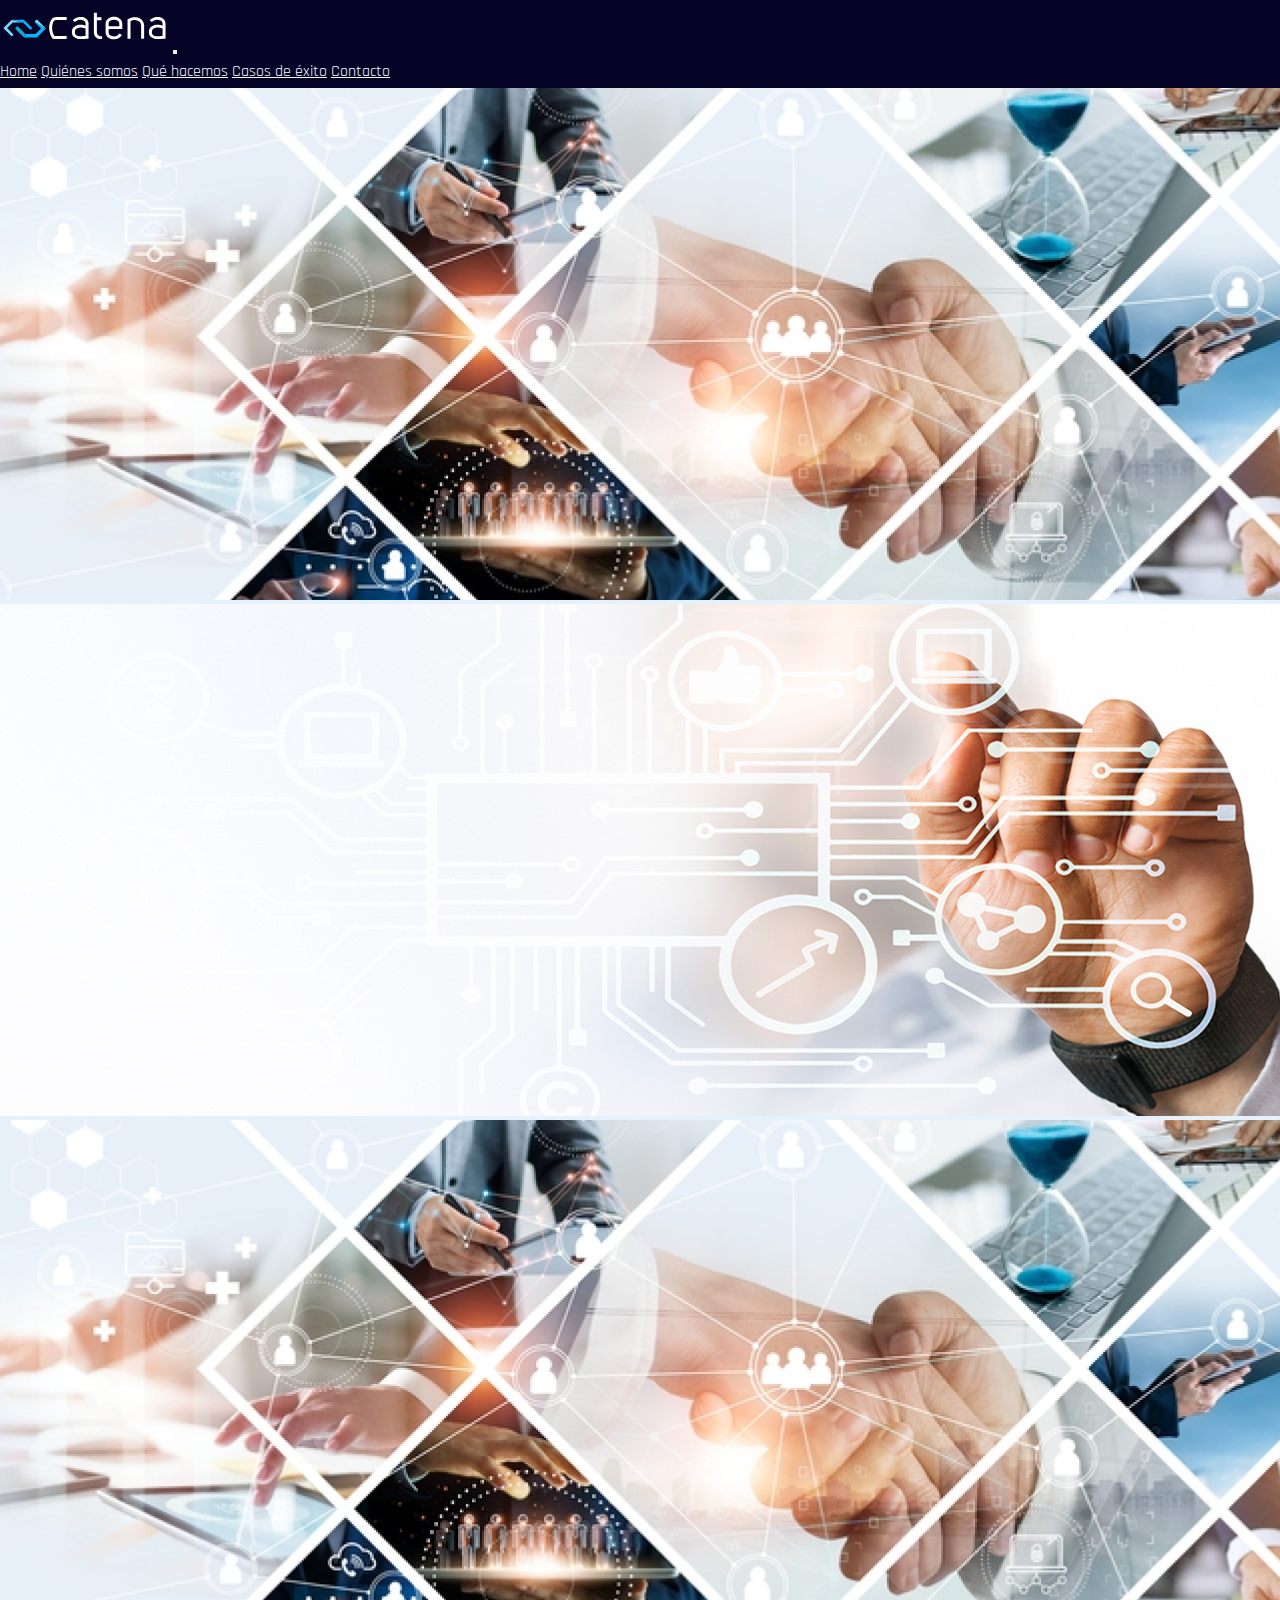
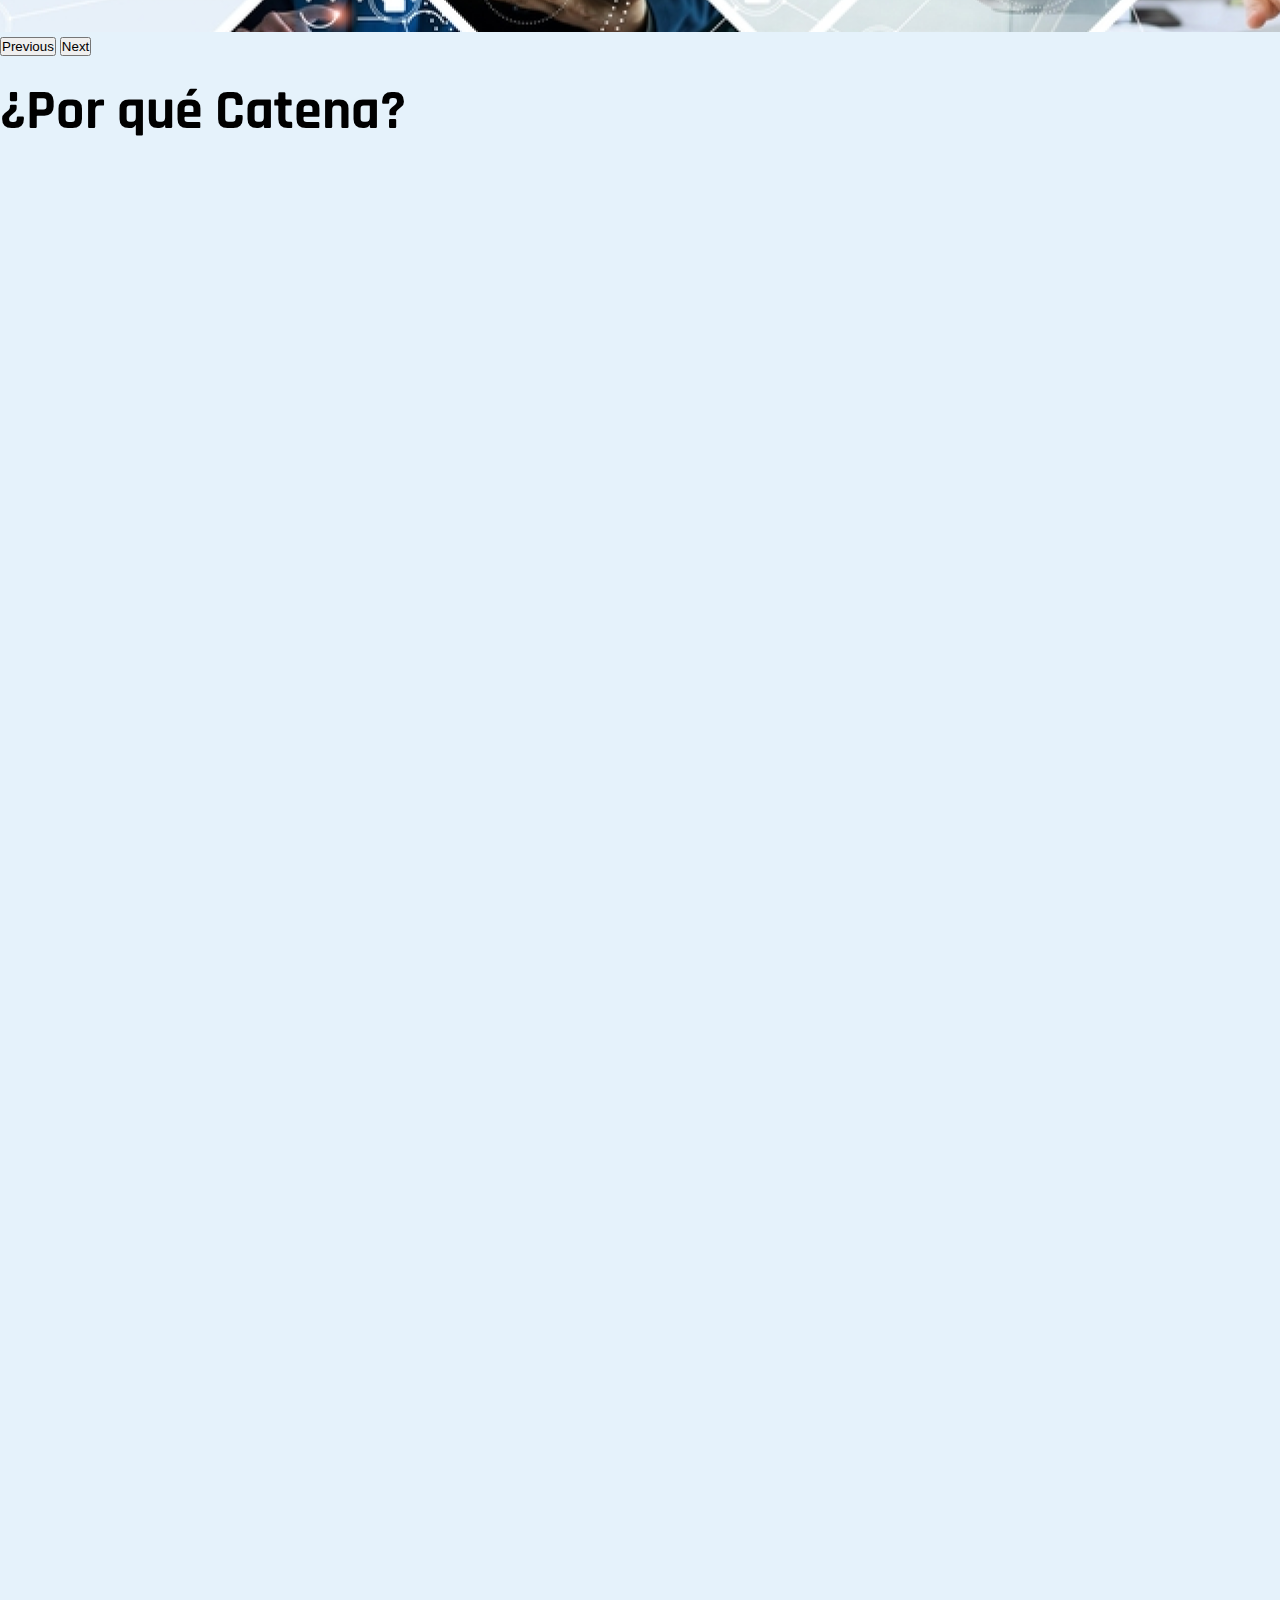
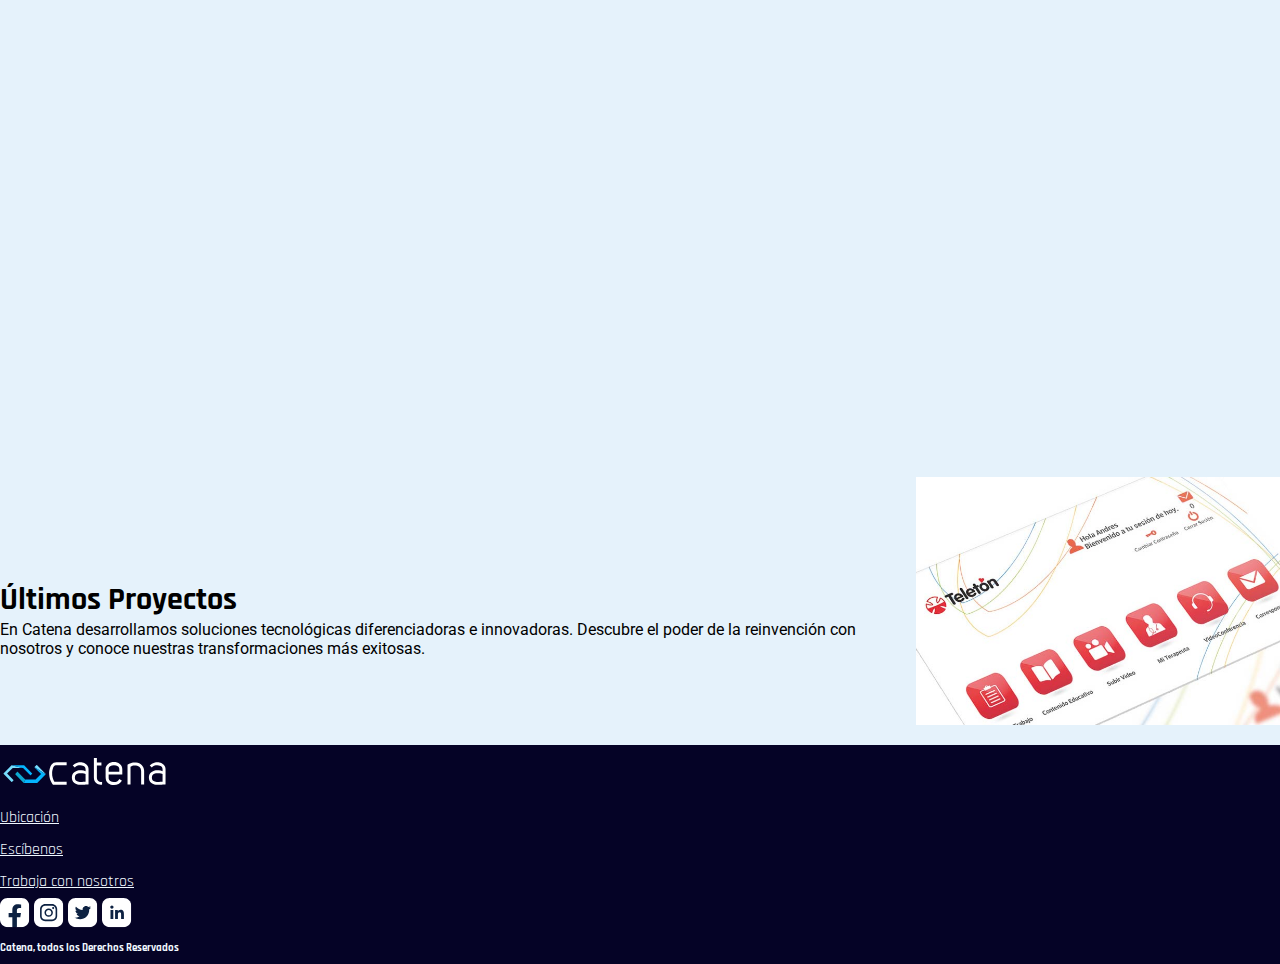
<file: index.html>
<!DOCTYPE html>
<html lang="en">

<head>
	<meta charset="UTF-8">
	<meta name="viewport" content="width=device-width, initial-scale=1.0">
	<title>Catena |Desarrollo de Software</title>
	<meta name="description"
		content="En Catena desarrollamos software a la medida, nuestros altos estándares de calidad y nivel de compromiso dan fé de la calidad de nuestros servicios. Trabajamos contigo para convertimos en un eslabón más de tu cadena de valor, aportando a tu organización un alto grado de especialización técnica">
	<!-- tipografía -->
	<link rel="preconnect" href="https://fonts.googleapis.com">
	<link rel="preconnect" href="https://fonts.gstatic.com" crossorigin>
	<link href="https://fonts.googleapis.com/css2?family=Rajdhani:wght@500&family=Roboto:wght@300;500&display=swap"
		rel="stylesheet">
	<!--  BOOSTRAP CSS -->
	<link href="https://cdn.jsdelivr.net/npm/bootstrap@5.0.2/dist/css/bootstrap.min.css" rel="stylesheet"
		integrity="sha384-EVSTQN3/azprG1Anm3QDgpJLIm9Nao0Yz1ztcQTwFspd3yD65VohhpuuCOmLASjC" crossorigin="anonymous">
	<!-- AOS -->
	<link href="https://unpkg.com/aos@2.3.1/dist/aos.css" rel="stylesheet">
	<!-- mi css -->
	<link rel="stylesheet" href="css/estilo.css">
</head>

<body>
	<!-- inicio encabezado -->
	<header class="navbar navbar-expand-lg navbar-dark bg-dark fixed-top">
		<div class="container">
			<!-- logo -->
			<img id="top" src="./assets/logo-catena.svg" alt="logo catena">
			<!-- fin logo -->
			<button class="navbar-toggler" type="button" data-bs-toggle="collapse" data-bs-target="#navbarNavAltMarkup"
				aria-controls="navbarNavAltMarkup" aria-expanded="false" aria-label="Toggle navigation">
				<span class="navbar-toggler-icon"></span>
			</button>
			<nav class="collapse navbar-collapse justify-content-end" id="navbarNavAltMarkup">
				<div class="navbar-nav">
					<a class="nav-link active" aria-current="page" href="#">Home</a>
					<a class="nav-link" href="./pages/quienes-somos.html">Quiénes somos</a>
					<a class="nav-link" href="./pages/que-hacemos.html">Qué hacemos</a>
					<a class="nav-link" href="./pages/casos-exito.html">Casos de éxito</a>
					<a class="nav-link" href="./pages/contacto.html">Contacto</a>
				</div>
			</nav>
		</div>
	</header>
	<!-- fin encabezado -->
	<main>
		<!-- Carrousel -->
		<div id="carouselExampleControls" class="carousel slide" data-bs-ride="carousel">
			<div class="carousel-inner">
				<div class="carousel-item active">
					<img src="./assets/img/carousel1.png" class="d-block w-100" alt="...">
				</div>
				<div class="carousel-item">
					<img src="./assets/img/carrousel 2.jpg" class="d-block w-100" alt="...">
				</div>
				<div class="carousel-item">
					<img src="./assets/img/carousel1.png" class="d-block w-100" alt="...">
				</div>
			</div>
			<button class="carousel-control-prev" type="button" data-bs-target="#carouselExampleControls"
				data-bs-slide="prev">
				<span class="carousel-control-prev-icon" aria-hidden="true"></span>
				<span class="visually-hidden">Previous</span>
			</button>
			<button class="carousel-control-next" type="button" data-bs-target="#carouselExampleControls"
				data-bs-slide="next">
				<span class="carousel-control-next-icon" aria-hidden="true"></span>
				<span class="visually-hidden">Next</span>
			</button>
		</div>
		<!-- fin Carrousel -->
		<h1 class="text-center mt-2">¿Por qué Catena?</h1>

		<section class="container d-flex flex-wrap">
			<article class="col" data-aos="zoom-in-down" data-aos-duration="2000">
				<img src="./assets/img/profesionales.png " class="img-fluid" alt="Profesionales">
				<h3 class="text-center mt-1">Profesionales entrenados</h3>
			</article>
			<article class="col" data-aos="zoom-in-down" data-aos-duration="2000">
				<img src="./assets/img/años.png" class="img-fluid" alt="Números avanzando">
				<h3 class="text-center mt-1">Ayudando empresas líderes nacionales</h3>
			</article>
			<article class="col" data-aos="zoom-in-down" data-aos-duration="2000">
				<img src="./assets/img/confianza.png" class="img-fluid" alt="Manos estrechándose">
				<h3 class="text-center mt-1">Confianza y respaldo</h3>
			</article>
		</section>
		<section class="card bg-dark text-white mt-2" data-aos="fade-up" data-aos-duration="2000">
			<img src="./assets/img/fondo 1.png" class="card-img" alt="fondo azul">
			<div class="container card-img-overlay d-flex align-items-center justify-content-end">
				<h2 id="text_banner" class="text-right">¿Tienes un proyecto digital en mente?</h2>
			</div>
			<!-- Botón Contacto -->
			<div class="container card-img-overlay d-flex align-items-end justify-content-end"><a class="boton_banner"
					href="">Hablemos</a>
			</div>
		</section>
		<section class="container mt-4">
			<!-- Texto proyectos -->
			<article class="row articulo">
				<div class="col-12 col-md-6 flex-column order-md-first">
					<h2 class="mt-2 articulo-text">Últimos Proyectos</h2>
					<p>En Catena desarrollamos soluciones tecnológicas diferenciadoras e innovadoras. Descubre el poder
						de la
						reinvención con nosotros y conoce nuestras transformaciones más exitosas. </p>
				</div>
				<div class="col-12 col-md-6 flex-column">
					<img id="top" src="./assets/img/portafolio.jpg" class="articulo-img"
						alt="Proyecto de terapeuta virtual de Teletón">
				</div>
			</article>
		</section>
		<!--<h2 class="text-center mt-2">Clientes</h2>
		
		<div class="container">
			<img id="top" src=" " alt="Carrousel logos hacia la derecha">
			<img id="top" src=" " alt="Carrousel logos hacia la izquierda">
		</div>-->
	</main>
	<!-- inicio footer -->
	<footer class="bajada mt-2">
		<section class="container mt-2">
			<div class="row d-flex align-items-start">
				<div class="col-md-2">
					<!-- logo -->
					<img id="top" src="./assets/logo-catena.svg" alt="logo catena">
					<!-- fin logo -->
				</div>
				<div class="col-md-6 .col-sm-10">
					<ul>
						<li><a href="#">Ubicación</a></li>
						<li><a href="">Escíbenos</a></li>
						<li><a href="">Trabaja con nosotros</a></li>
					</ul>
				</div>
				<div class="col-md-4  align-self-center">

					<!-- Redes sociales -->
					<img src="./assets/facebook.svg" alt="logo facebook">
					<img src="./assets/instagram.svg" alt="logo instagram">
					<img src="./assets/twiter.svg" alt="logo twiter">
					<img src="./assets/linkedin.svg" alt="logo linkedin">
				</div>
		</section>
		<h4 class="text-center mt-2">Catena, todos los Derechos Reservados</h4>
		<!-- Fin Redes sociales -->
	</footer>

	<!--  BOOSTRAP JS CDN -->
	<script src="https://cdn.jsdelivr.net/npm/bootstrap@5.0.2/dist/js/bootstrap.bundle.min.js"
		integrity="sha384-MrcW6ZMFYlzcLA8Nl+NtUVF0sA7MsXsP1UyJoMp4YLEuNSfAP+JcXn/tWtIaxVXM"
		crossorigin="anonymous"></script>

	<!--AOS JS-->
	<script src="https://unpkg.com/aos@2.3.1/dist/aos.js"></script>
	<script>
		AOS.init();
	</script>

</body>

</html>
</file>
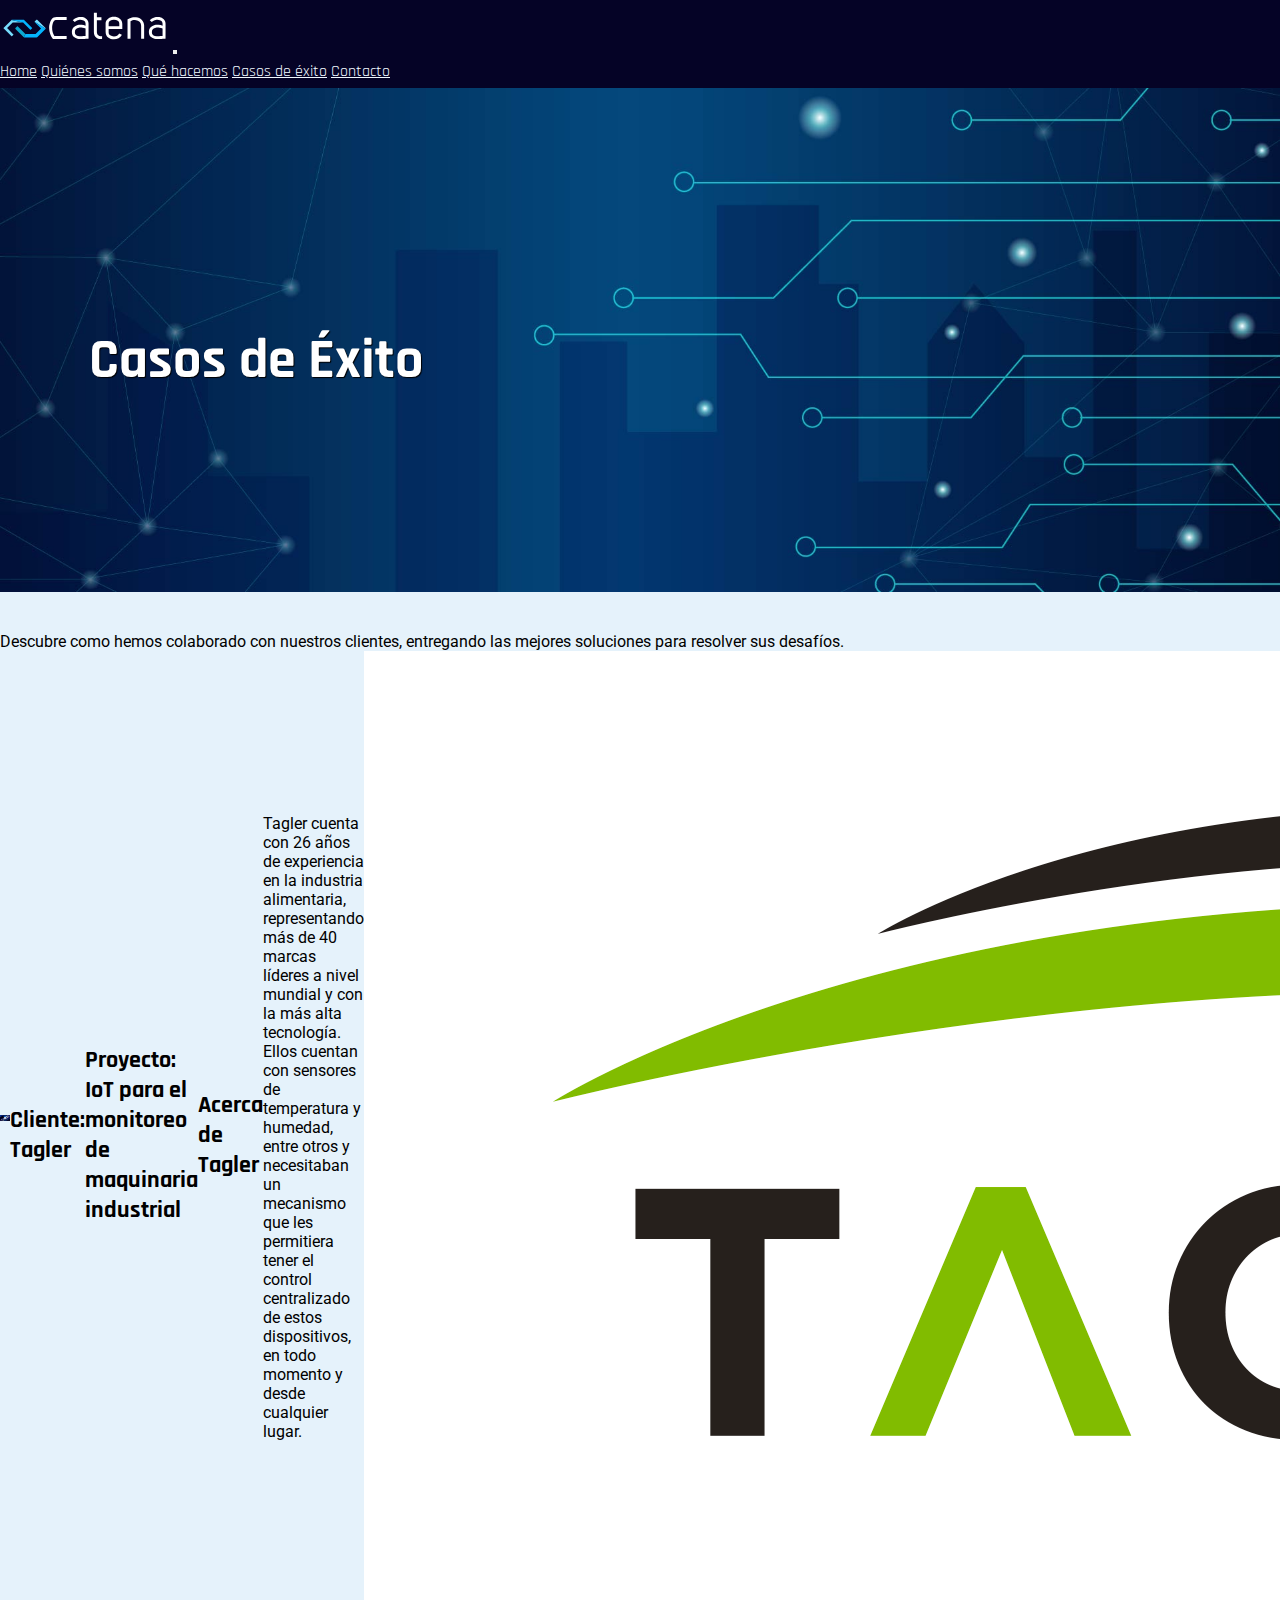
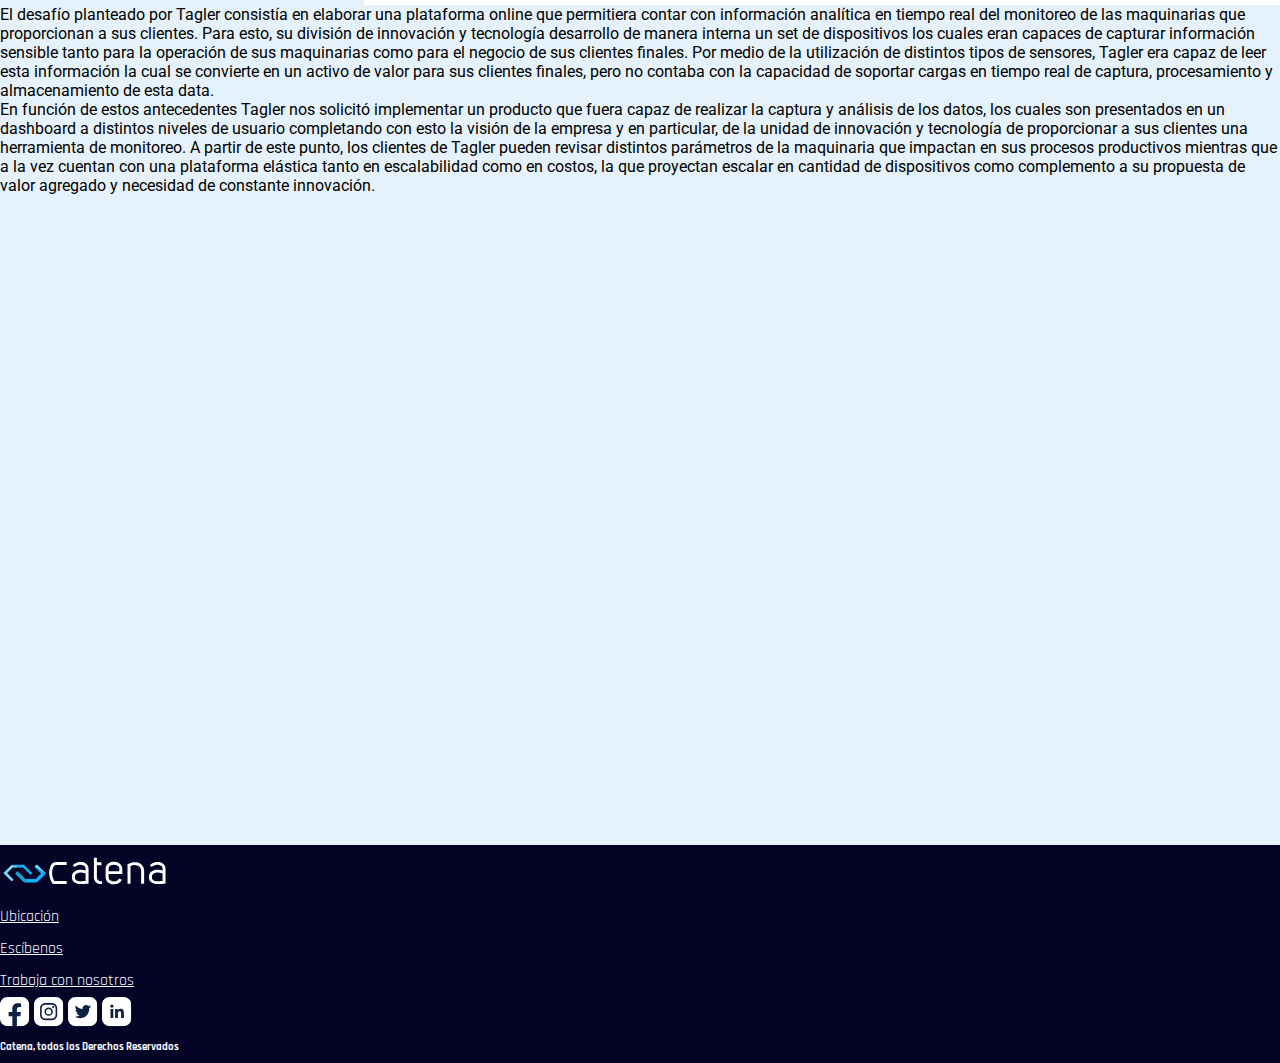
<file: pages/casos-exito.html>
<!DOCTYPE html>
<html lang="en">

<head>
    <meta charset="UTF-8">
    <meta name="viewport" content="width=device-width, initial-scale=1.0">
    <title>Catena |Casos de Éxito</title>
    <meta name="description"
        content="Descubre como en Catena hemos colaborado con nuestros clientes, entregando las mejores soluciones para resolver sus desafíos.">
    <!-- tipografía -->
    <link rel="preconnect" href="https://fonts.googleapis.com">
    <link rel="preconnect" href="https://fonts.gstatic.com" crossorigin>
    <link href="https://fonts.googleapis.com/css2?family=Rajdhani:wght@500&family=Roboto:wght@300;500&display=swap"
        rel="stylesheet">
    <!--  BOOSTRAP CSS -->
    <link href="https://cdn.jsdelivr.net/npm/bootstrap@5.0.2/dist/css/bootstrap.min.css" rel="stylesheet"
        integrity="sha384-EVSTQN3/azprG1Anm3QDgpJLIm9Nao0Yz1ztcQTwFspd3yD65VohhpuuCOmLASjC" crossorigin="anonymous">
        <!-- AOS -->
	<link href="https://unpkg.com/aos@2.3.1/dist/aos.css" rel="stylesheet">
    <!-- mi css -->
    <link rel="stylesheet" href="../css/estilo.css">
</head>

<body>
    <!-- inicio encabezado -->
    <header class="navbar navbar-expand-lg navbar-dark bg-dark fixed-top">
        <div class="container">
            <!-- logo -->
            <img id="top" src="../assets/logo-catena.svg" alt="logo catena">
            <!-- fin logo -->
            <button class="navbar-toggler" type="button" data-bs-toggle="collapse" data-bs-target="#navbarNavAltMarkup"
                aria-controls="navbarNavAltMarkup" aria-expanded="false" aria-label="Toggle navigation">
                <span class="navbar-toggler-icon"></span>
            </button>
            <nav class="collapse navbar-collapse justify-content-end" id="navbarNavAltMarkup">
                <div class="navbar-nav">
                    <a class="nav-link" href="../index.html">Home</a>
                    <a class="nav-link" href="./quienes-somos.html">Quiénes somos</a>
                    <a class="nav-link" href="./que-hacemos.html">Qué hacemos</a>
                    <a class="nav-link active" aria-current="page" href="#">Casos de éxito</a>
                    <a class="nav-link" href="./contacto.html">Contacto</a>
                </div>
            </nav>
        </div>
    </header>
    <!-- fin encabezado -->
    <div class="contenedor-portada" data-aos="zoom-out" data-aos-duration="2000">
        <img id="top" src="../assets/img/portada casos exito.jpg" alt="Imagen tencológica con lineas y vectores">
        <h1>Casos de Éxito</h1>
    </div>
    <section class="container d-flex flex-wrap espacio">
        <p>Descubre como hemos colaborado con nuestros clientes, entregando las mejores soluciones para resolver sus
            desafíos.</p>
        <article class="row articulo">
            <div class="col-12 col-md-4">
                <img id="top" class="articulo-img" src="../assets/img/casos-exito.png" alt="Vista de chips de tecnología para maquinaria">
            </div>
            <div class="col-12 col-md-8 articulo-text d-md-block">
                <h3>Cliente: Tagler</h3>
                <h3>Proyecto: IoT para el monitoreo de maquinaria industrial</h3>
                <h3>Acerca de Tagler</h3>
                <p>Tagler cuenta con 26 años de experiencia en la industria alimentaria, representando más de 40 marcas
                    líderes a nivel mundial y con la más alta tecnología. Ellos cuentan con sensores de temperatura y
                    humedad, entre otros y necesitaban un mecanismo que les permitiera tener el control centralizado de
                    estos dispositivos, en todo momento y desde cualquier lugar.</p>
            </div>
            <img id="top" src="../assets/img/tagler.png" alt="Logo Tagler">
        </article>


        <article class="col">
            <p>El desafío planteado por Tagler consistía en elaborar una plataforma online que permitiera contar con
                información analítica en tiempo real del monitoreo de las maquinarias que proporcionan a sus clientes.
                Para esto, su división de innovación y tecnología desarrollo de manera interna un set de dispositivos
                los cuales eran capaces de capturar información sensible tanto para la operación de sus maquinarias como
                para el negocio de sus clientes finales. Por medio de la utilización de distintos tipos de sensores,
                Tagler era capaz de leer esta información la cual se convierte en un activo de valor para sus clientes
                finales, pero no contaba con la capacidad de soportar cargas en tiempo real de captura, procesamiento y
                almacenamiento de esta data.
                <br>En función de estos antecedentes Tagler nos solicitó implementar un producto que fuera capaz de
                realizar la captura y análisis de los datos, los cuales son presentados en un dashboard a distintos
                niveles de usuario completando con esto la visión de la empresa y en particular, de la unidad de
                innovación y tecnología de proporcionar a sus clientes una herramienta de monitoreo. A partir de este
                punto, los clientes de Tagler pueden revisar distintos parámetros de la maquinaria que impactan en sus
                procesos productivos mientras que a la vez cuentan con una plataforma elástica tanto en escalabilidad
                como en costos, la que proyectan escalar en cantidad de dispositivos como complemento a su propuesta de
                valor agregado y necesidad de constante innovación.
            </p>
        </article>
    </section>
    <section class="card bg-dark text-white mt-2"  data-aos="fade-up" data-aos-duration="2000">
        <img src="../assets/img/fondo 1.png" class="card-img" alt="fondo azul">
        <div class="container card-img-overlay d-flex align-items-center justify-content-end">
            <h2 id="text_banner" class="text-right">¿Tienes un proyecto digital en mente?</h2>
        </div>
        <!-- Botón Contacto -->
        <div class="container card-img-overlay d-flex align-items-end justify-content-end"><a class="boton_banner"
                href="">Hablemos</a>
        </div>
    </section>
    <!-- inicio footer -->
    <footer class="bajada mt-2">
        <section class="container mt-2">
            <div class="row d-flex align-items-start">
                <div class="col-md-2">
                    <!-- logo -->
                    <img id="top" src="../assets/logo-catena.svg" alt="logo catena">
                    <!-- fin logo -->
                </div>
                <div class="col-md-6 .col-sm-10">
                    <ul>
                        <li><a href="#">Ubicación</a></li>
                        <li><a href="">Escíbenos</a></li>
                        <li><a href="">Trabaja con nosotros</a></li>
                    </ul>
                </div>
                <div class="col-md-4  align-self-center">

                    <!-- Redes sociales -->
                    <img src="../assets/facebook.svg" alt="logo facebook">
                    <img src="../assets/instagram.svg" alt="logo instagram">
                    <img src="../assets/twiter.svg" alt="logo twiter">
                    <img src="../assets/linkedin.svg" alt="logo linkedin">
                </div>
        </section>
        <h4 class="text-center mt-2">Catena, todos los Derechos Reservados</h4>
        <!-- Fin Redes sociales -->
    </footer>

    <!--  BOOSTRAP JS CDN -->
    <script src="https://cdn.jsdelivr.net/npm/bootstrap@5.0.2/dist/js/bootstrap.bundle.min.js"
        integrity="sha384-MrcW6ZMFYlzcLA8Nl+NtUVF0sA7MsXsP1UyJoMp4YLEuNSfAP+JcXn/tWtIaxVXM"
        crossorigin="anonymous"></script>
<!--AOS JS-->
<script src="https://unpkg.com/aos@2.3.1/dist/aos.js"></script>
<script>
    AOS.init();
</script>
</body>

</html>
</file>
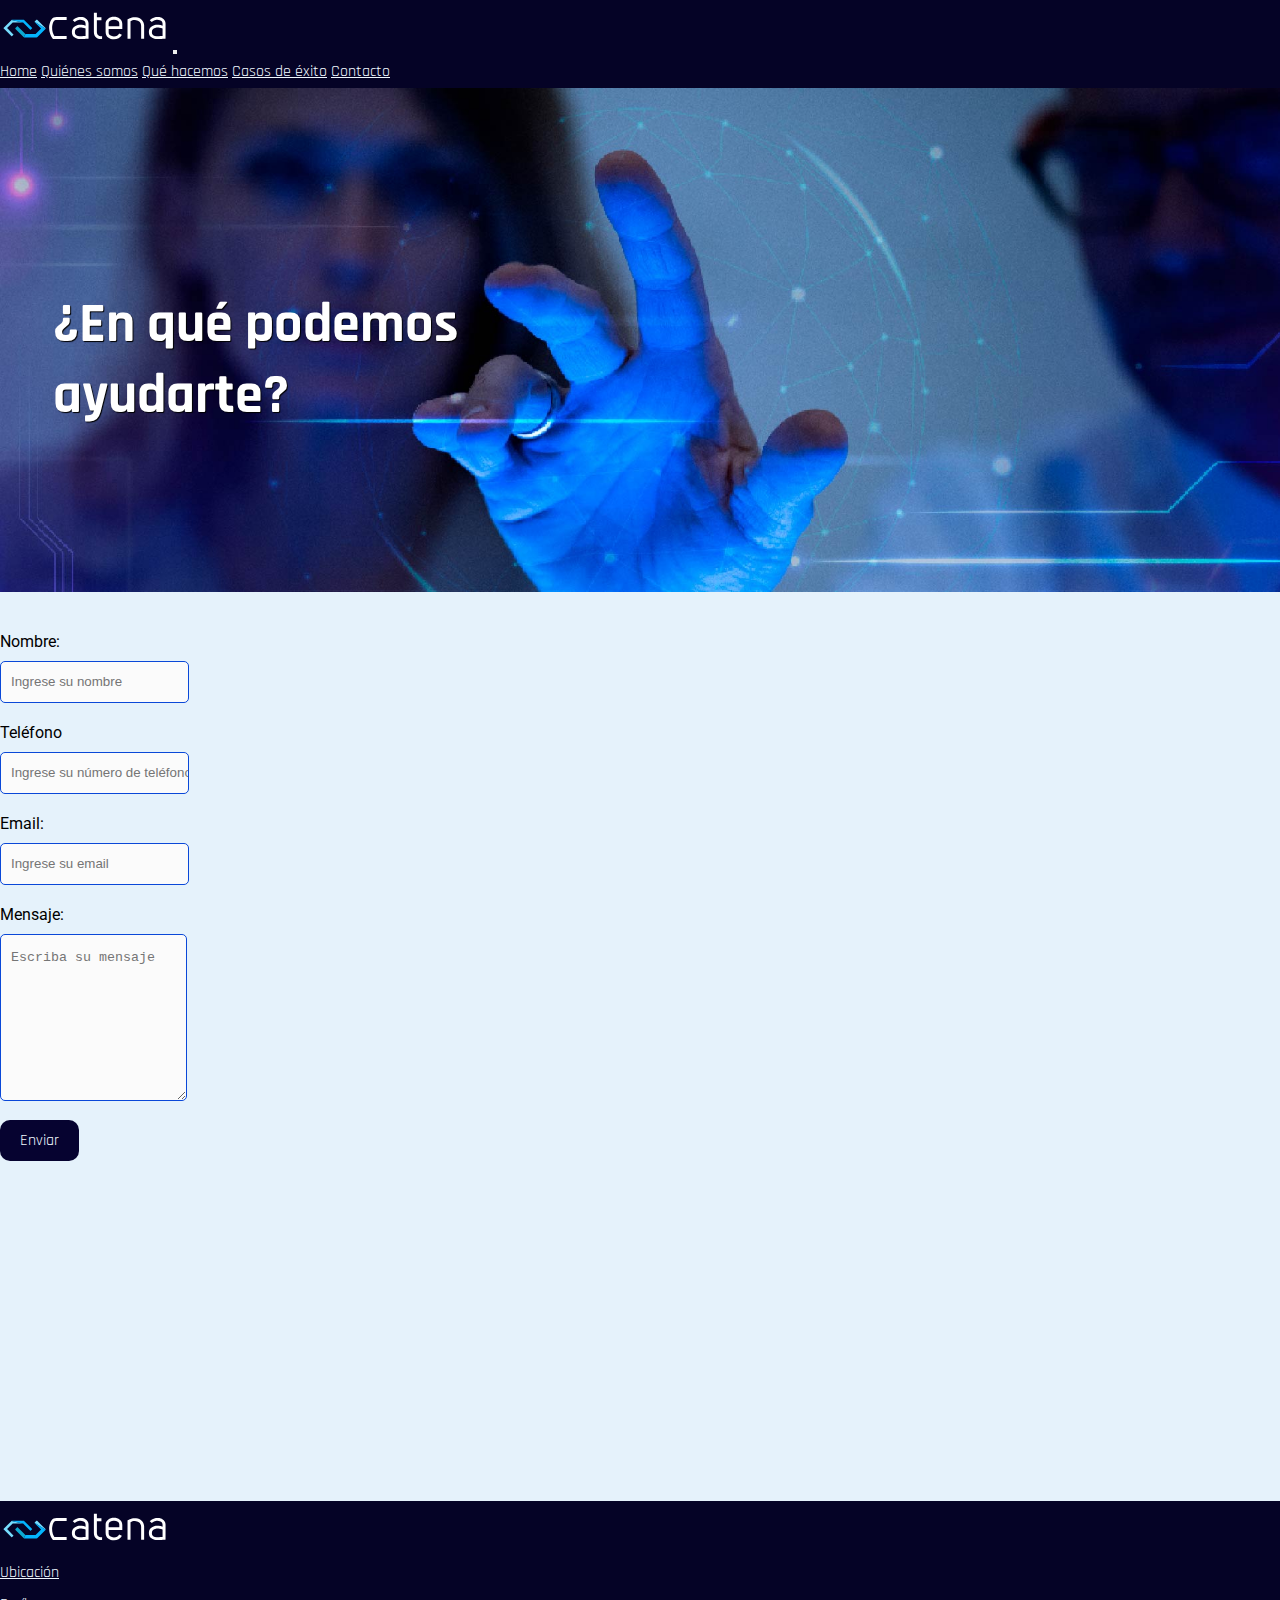
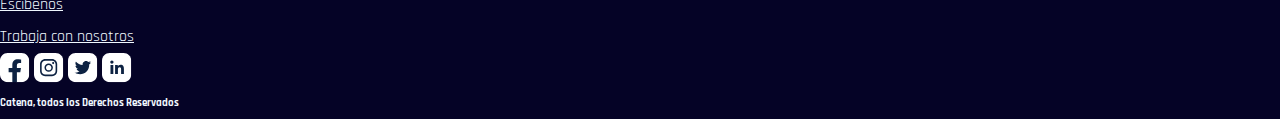
<file: pages/contacto.html>
<!DOCTYPE html>
<html lang="en">

<head>
    <meta charset="UTF-8">
    <meta name="viewport" content="width=device-width, initial-scale=1.0">
    <title>Catena |Contacto</title>
    <meta name="description"
        content="Contactáctanos para encontrar la solución tecnológica para facilitar los procesos de tu empresa.">
    <!-- tipografía -->
    <link rel="preconnect" href="https://fonts.googleapis.com">
    <link rel="preconnect" href="https://fonts.gstatic.com" crossorigin>
    <link href="https://fonts.googleapis.com/css2?family=Rajdhani:wght@500&family=Roboto:wght@300;500&display=swap"
        rel="stylesheet">
    <!--  BOOSTRAP CSS -->
    <link href="https://cdn.jsdelivr.net/npm/bootstrap@5.0.2/dist/css/bootstrap.min.css" rel="stylesheet"
        integrity="sha384-EVSTQN3/azprG1Anm3QDgpJLIm9Nao0Yz1ztcQTwFspd3yD65VohhpuuCOmLASjC" crossorigin="anonymous">
    <!-- AOS -->
    <link href="https://unpkg.com/aos@2.3.1/dist/aos.css" rel="stylesheet">
    <!-- mi css -->
    <link rel="stylesheet" href="../css/estilo.css">
</head>

<body>
    <!-- inicio encabezado -->
    <header class="navbar navbar-expand-lg navbar-dark bg-dark fixed-top">
        <div class="container">
            <!-- logo -->
            <img id="top" src="../assets/logo-catena.svg" alt="logo catena">
            <!-- fin logo -->
            <button class="navbar-toggler" type="button" data-bs-toggle="collapse" data-bs-target="#navbarNavAltMarkup"
                aria-controls="navbarNavAltMarkup" aria-expanded="false" aria-label="Toggle navigation">
                <span class="navbar-toggler-icon"></span>
            </button>
            <nav class="collapse navbar-collapse justify-content-end" id="navbarNavAltMarkup">
                <div class="navbar-nav">
                    <a class="nav-link" href="../index.html">Home</a>
                    <a class="nav-link" href="./quienes-somos.html">Quiénes somos</a>
                    <a class="nav-link" href="./que-hacemos.html">Qué hacemos</a>
                    <a class="nav-link" href="./casos-exito.html">Casos de éxito</a>
                    <a class="nav-link active" aria-current="page" href="#">Contacto</a>
                </div>
            </nav>
        </div>
    </header>
    <!-- fin encabezado -->
    <main>
        <div class="contenedor-portada" data-aos="zoom-out" data-aos-duration="2000">
            <img id="top" src="../assets/img/portada contacto.jpg" alt="imagen tencológica">
            <h1>¿En qué podemos<br> ayudarte?</h1>
        </div>
        <section class="container espacio">
            <div class="row">
                <div class="col-sm-6">
                    <form>
                        <div class="form-group">
                            <label for="name">Nombre:</label>
                            <input type="text" class="form-control" id="name" placeholder="Ingrese su nombre">
                        </div>
                        <div class="form-group">
                            <label for="phone">Teléfono</label>
                            <input type="tel" class="form-control" id="phone"
                                placeholder="Ingrese su número de teléfono">
                        </div>
                        <div class="form-group">
                            <label for="email">Email:</label>
                            <input type="email" class="form-control" id="email" placeholder="Ingrese su email">
                        </div>
                        <div class="form-group">
                            <label for="message">Mensaje:</label>
                            <textarea class="form-control" id="message" rows="5"
                                placeholder="Escriba su mensaje"></textarea>
                        </div>
                        <div class="d-md-flex justify-content-md-end">
                            <a type="submit" class="boton">Enviar</a>
                        </div>
                    </form>
                </div>
                <div class="col-sm-6 d-flex align-items-center justify-content-center" data-aos="zoom-out"
                    data-aos-duration="2000">
                    <iframe
                        src="https://www.google.com/maps/embed?pb=!1m14!1m8!1m3!1d3329.3545976036626!2d-70.6406557!3d-33.440067!3m2!1i1024!2i768!4f13.1!3m3!1m2!1s0x9662c59c1e18135f%3A0xa24d2a39609ee104!2sAv.%20Libertador%20Bernardo%20O&#39;Higgins%20252%2C%20Santiago%2C%20Regi%C3%B3n%20Metropolitana!5e0!3m2!1ses!2scl!4v1681328207366!5m2!1ses!2scl"
                        width="400" height="300" style="border:0;" allowfullscreen="" loading="lazy"
                        referrerpolicy="no-referrer-when-downgrade"></iframe>

                </div>
        </section>
    </main>
    <!-- inicio footer -->
    <footer class="bajada mt-2">
        <section class="container mt-2">
            <div class="row d-flex align-items-start">
                <div class="col-md-2">
                    <!-- logo -->
                    <img id="top" src="../assets/logo-catena.svg" alt="logo catena">
                    <!-- fin logo -->
                </div>
                <div class="col-md-6 .col-sm-10">
                    <ul>
                        <li><a href="#">Ubicación</a></li>
                        <li><a href="">Escíbenos</a></li>
                        <li><a href="">Trabaja con nosotros</a></li>
                    </ul>
                </div>
                <div class="col-md-4  align-self-center">

                    <!-- Redes sociales -->
                    <img src="../assets/facebook.svg" alt="logo facebook">
                    <img src="../assets/instagram.svg" alt="logo instagram">
                    <img src="../assets/twiter.svg" alt="logo twiter">
                    <img src="../assets/linkedin.svg" alt="logo linkedin">
                </div>
        </section>
        <h4 class="text-center mt-2">Catena, todos los Derechos Reservados</h4>
        <!-- Fin Redes sociales -->
    </footer>


    <!--  BOOSTRAP JS CDN -->
    <script src="https://cdn.jsdelivr.net/npm/bootstrap@5.0.2/dist/js/bootstrap.bundle.min.js"
        integrity="sha384-MrcW6ZMFYlzcLA8Nl+NtUVF0sA7MsXsP1UyJoMp4YLEuNSfAP+JcXn/tWtIaxVXM"
        crossorigin="anonymous"></script>
    <!--AOS JS-->
    <script src="https://unpkg.com/aos@2.3.1/dist/aos.js"></script>
    <script>
        AOS.init();
    </script>
</body>

</html>
</file>
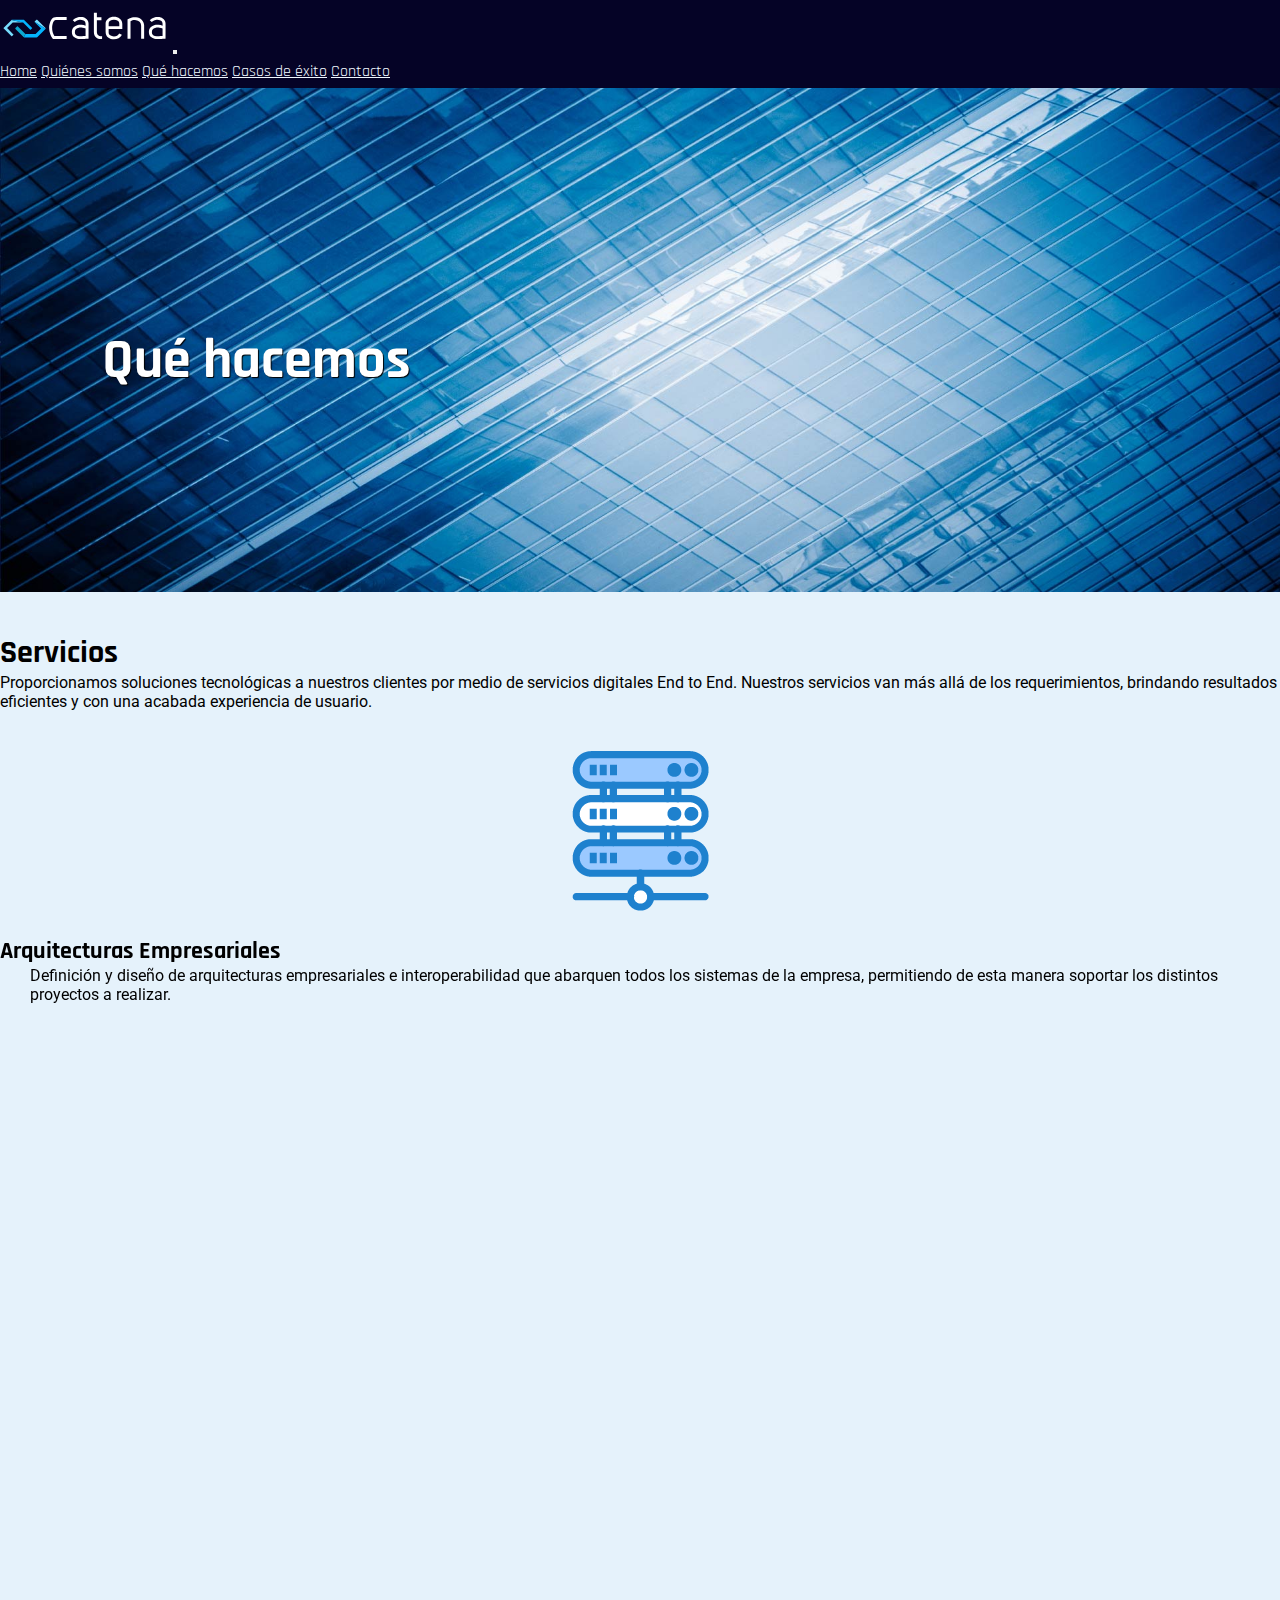
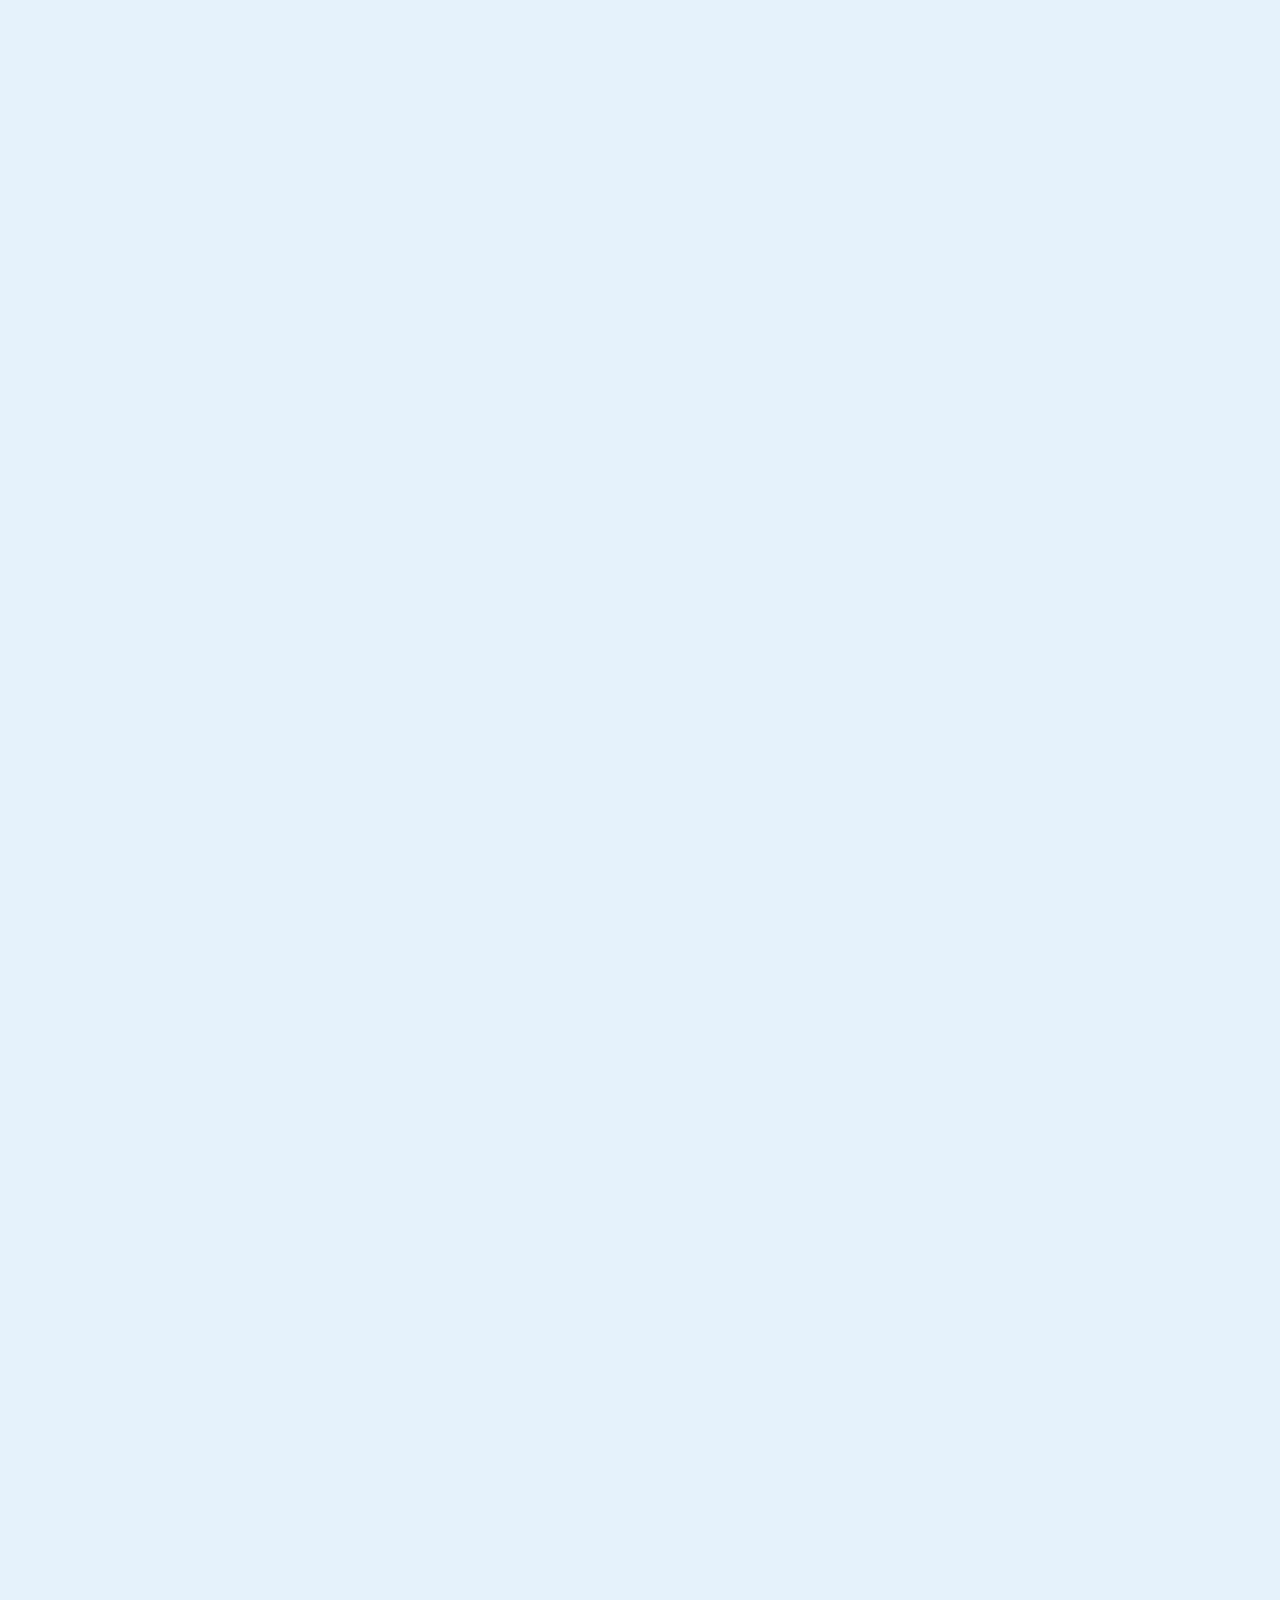
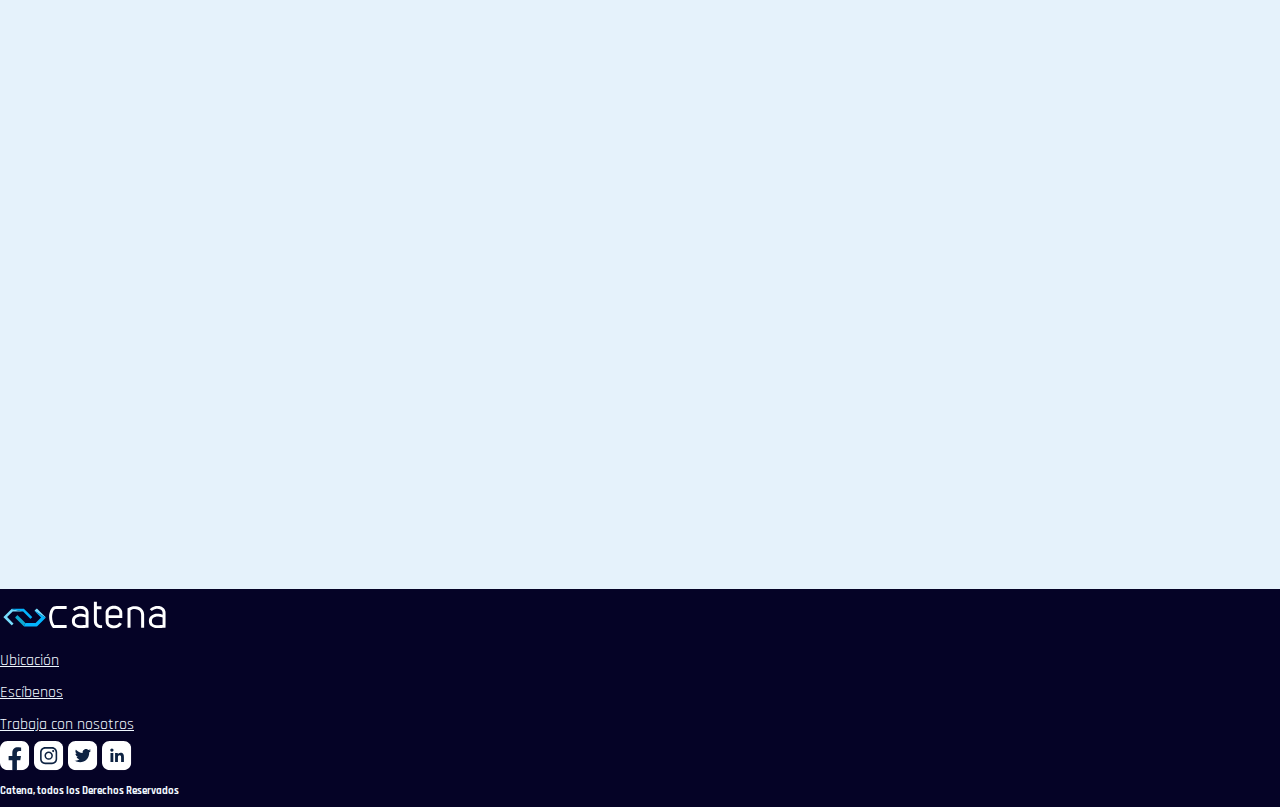
<file: pages/que-hacemos.html>
<!DOCTYPE html>
<html lang="en">

<head>
	<meta charset="UTF-8">
	<meta name="viewport" content="width=device-width, initial-scale=1.0">
	<title>Catena|Qué hacemos</title>
	<meta name="description"
		content="En Catena proporcionamos soluciones tecnológicas a nuestros clientes por medio de servicios digitales.">
	<!-- tipografía -->
	<link rel="preconnect" href="https://fonts.googleapis.com">
	<link rel="preconnect" href="https://fonts.gstatic.com" crossorigin>
	<link href="https://fonts.googleapis.com/css2?family=Rajdhani:wght@500&family=Roboto:wght@300;500&display=swap"
		rel="stylesheet">
	<!--  BOOSTRAP CSS -->
	<link href="https://cdn.jsdelivr.net/npm/bootstrap@5.0.2/dist/css/bootstrap.min.css" rel="stylesheet"
		integrity="sha384-EVSTQN3/azprG1Anm3QDgpJLIm9Nao0Yz1ztcQTwFspd3yD65VohhpuuCOmLASjC" crossorigin="anonymous">
	<!-- AOS -->
	<link href="https://unpkg.com/aos@2.3.1/dist/aos.css" rel="stylesheet">
	<!-- mi css -->
	<link rel="stylesheet" href="../css/estilo.css">
</head>

<body>
	<!-- inicio encabezado -->
	<header class="navbar navbar-expand-lg navbar-dark bg-dark fixed-top">
		<div class="container">
			<!-- logo -->
			<img id="top" src="../assets/logo-catena.svg" alt="logo catena">
			<!-- fin logo -->
			<button class="navbar-toggler" type="button" data-bs-toggle="collapse" data-bs-target="#navbarNavAltMarkup"
				aria-controls="navbarNavAltMarkup" aria-expanded="false" aria-label="Toggle navigation">
				<span class="navbar-toggler-icon"></span>
			</button>
			<nav class="collapse navbar-collapse justify-content-end" id="navbarNavAltMarkup">
				<div class="navbar-nav">
					<a class="nav-link" href="../index.html">Home</a>
					<a class="nav-link" href="./quienes-somos.html">Quiénes somos</a>
					<a class="nav-link active" aria-current="page" href="#">Qué hacemos</a>
					<a class="nav-link" href="./casos-exito.html">Casos de éxito</a>
					<a class="nav-link" href="./contacto.html">Contacto</a>
				</div>
			</nav>
		</div>
	</header>
	<!-- fin encabezado -->
	<main>
		<div class="contenedor-portada" data-aos="zoom-out" data-aos-duration="2000">
			<img id="top" src="../assets/img/portada que hacemos.jpg " alt="imagen edificios abstracta azul">
			<h1>Qué hacemos</h1>
		</div>

		<section class="container espacio">
			<h2>Servicios</h2>
			<p>Proporcionamos soluciones tecnológicas a nuestros clientes por medio de servicios digitales End to End.
				Nuestros servicios van más allá de los requerimientos, brindando resultados eficientes y con una acabada
				experiencia de usuario.</p>

			<section class="row  d-flex flex-wrap">
				<article class="col-12 col-md-4 espacio" data-aos="zoom-in-down" data-aos-duration="2000">
					<div class="centro"><img id="top" class="img-fluid" src="../assets/img/arq.png"
							alt="Ilustracón Diagrama empresarial"></div>
					<h3 class="text-center mt-2">Arquitecturas Empresariales</h3>
					<p class="text-center margen">Definición y diseño de arquitecturas empresariales e interoperabilidad
						que abarquen todos los
						sistemas de la empresa, permitiendo de esta manera soportar los distintos proyectos a realizar.
					</p>
				</article>
				<article class="col-12 col-md-4 espacio" data-aos="zoom-in-down" data-aos-duration="2000">
					<div class="centro"><img id="top" class="img-fluid" src="../assets/img/neg.png"
							alt="Ilustración Negocios"></div>
					<h3 class="text-center mt-2">Consultoría de Negocios</h3>
					<p class="text-center margen">Consultoría de negocios y levantamiento de procesos, presentando las
						mejores soluciones y prácticas
						que se pueden aplicar de tal manera de resolver las necesidades de nuestros clientes.</p>
				</article>
				<article class="col-12 col-md-4 espacio" data-aos="zoom-in-down" data-aos-duration="2000">
					<div class="centro"><img id="top" class="img-fluid" src="../assets/img/cal.png"
							alt="Ilustración computador abierto procesando datos"></div>
					<h3 class="text-center mt-2">Pruebas de Calidad</h3>
					<p class="text-center margen">Ejecución de procesos de validación formal del funcionamiento de
						aplicaciones de software, asegurando
						que cumplen con todos los requerimientos funcionales, de uso y desempeño.</p>
				</article>
				<article class="col-12 col-md-4 espacio" data-aos="zoom-in-down" data-aos-duration="2000">
					<div class="centro"><img id="top" class="img-fluid" src="../assets/img/prod.png"
							alt="Ilustración comunicación de Producto"></div>
					<h3 class="text-center margen">Desarrollo de Productos</h3>
					<p>Conceptualización y desarrollo de productos mediante la técnica de Product Discovery, logrando de
						esta manera darle forma a las ideas y definir distintas etapas viables para el posterior
						desarrollo.
					</p>
				</article>
				<article class="col-12 col-md-4 espacio" data-aos="zoom-in-down" data-aos-duration="2000">
					<div class="centro"><img id="top" class="img-fluid" src="../assets/img/soft.png"
							alt="Ilustración varios computadores"></div>
					<h3 class="text-center mt-2">Desarrollo de Software</h3>
					<p class="text-center margen">Desarrollo de Software a medida de acuerdo a las necesidades
						particulares del proyecto, ya sea
						construcción, integración o evolución de sistemas, y en plataformas Web y Móviles.</p>
				</article>
				<article class="col-12 col-md-4 espacio" data-aos="zoom-in-down" data-aos-duration="2000">
					<div class="centro"><img id="top" class="img-fluid" src="../assets/img/arq-info.png"
							alt="Ilustración de nuve con diagrama organizacional"></div>
					<h3 class="text-center mt-2">Arquitecturas de Información</h3>
					<p class="text-center margen">Ejecución de proyectos para lograr la definición y correcta
						presentación de información, considerando
						aspectos relevantes como Diseño de Interfaces (UI) y Experiencia de Usuario (UX).</p>
				</article>
				<article class="col-12 col-md-4 espacio" data-aos="zoom-in-down" data-aos-duration="2000">
					<div class="centro"><img id="top" class="img-fluid" src="../assets/img/inn.png"
							alt="Ilustración carpeta abierta"></div>
					<h3 class="text-center mt-2">Innovación en IoT</h3>
					<p class="text-center margen">Desarrollo de proyectos de innovación en IoT, logrando la integración
						e interacción entre distintos
						componentes con capacidad de conectarse a una red internet.</p>
				</article>
				<article class="col-12 col-md-4 espacio" data-aos="zoom-in-down" data-aos-duration="2000">
					<div class="centro"><img id="top" class="img-fluid" src="../assets/img/prod.png"
							alt="Ilustración de computador en linea con la red"></div>
					<h3 class="text-center mt-2">Talleres Técnicos</h3>
					<p class="text-center margen">Apoyo a nuestros clientes para lograr el perfeccionamiento y
						aprendizaje de las herramientas y
						productos desarrollados, con el fin de complementar y potenciar las buenas prácticas. Los
						talleres
						buscan facilitar el uso y comprensión de los usuarios de los servicios en caso que sea
						requerido.
					</p>
				</article>
			</section>
		</section>
		<section class="card bg-dark text-white mt-2" data-aos="fade-up" data-aos-duration="2000">
			<img src="../assets/img/fondo 1.png" class="card-img" alt="fondo azul">
			<div class="container card-img-overlay d-flex align-items-center justify-content-end">
				<h2 id="text_banner" class="text-right">¿Tienes un proyecto digital en mente?</h2>
			</div>
			<!-- Botón Contacto -->
			<div class="container card-img-overlay d-flex align-items-end justify-content-end"><a class="boton_banner"
					href="">Hablemos</a>
			</div>
		</section>
	</main>
	<!-- inicio footer -->
	<footer class="bajada mt-2">
		<section class="container mt-2">
			<div class="row d-flex align-items-start">
				<div class="col-md-2">
					<!-- logo -->
					<img id="top" src="../assets/logo-catena.svg" alt="logo catena">
					<!-- fin logo -->
				</div>
				<div class="col-md-6 .col-sm-10">
					<ul>
						<li><a href="#">Ubicación</a></li>
						<li><a href="">Escíbenos</a></li>
						<li><a href="">Trabaja con nosotros</a></li>
					</ul>
				</div>
				<div class="col-md-4  align-self-center">

					<!-- Redes sociales -->
					<img src="../assets/facebook.svg" alt="logo facebook">
					<img src="../assets/instagram.svg" alt="logo instagram">
					<img src="../assets/twiter.svg" alt="logo twiter">
					<img src="../assets/linkedin.svg" alt="logo linkedin">
				</div>
		</section>
		<h4 class="text-center mt-2">Catena, todos los Derechos Reservados</h4>
		<!-- Fin Redes sociales -->
	</footer>

	<!--  BOOSTRAP JS CDN -->
	<script src="https://cdn.jsdelivr.net/npm/bootstrap@5.0.2/dist/js/bootstrap.bundle.min.js"
		integrity="sha384-MrcW6ZMFYlzcLA8Nl+NtUVF0sA7MsXsP1UyJoMp4YLEuNSfAP+JcXn/tWtIaxVXM"
		crossorigin="anonymous"></script>
	<!--AOS JS-->
	<script src="https://unpkg.com/aos@2.3.1/dist/aos.js"></script>
	<script>
		AOS.init();
	</script>

</body>

</html>
</file>
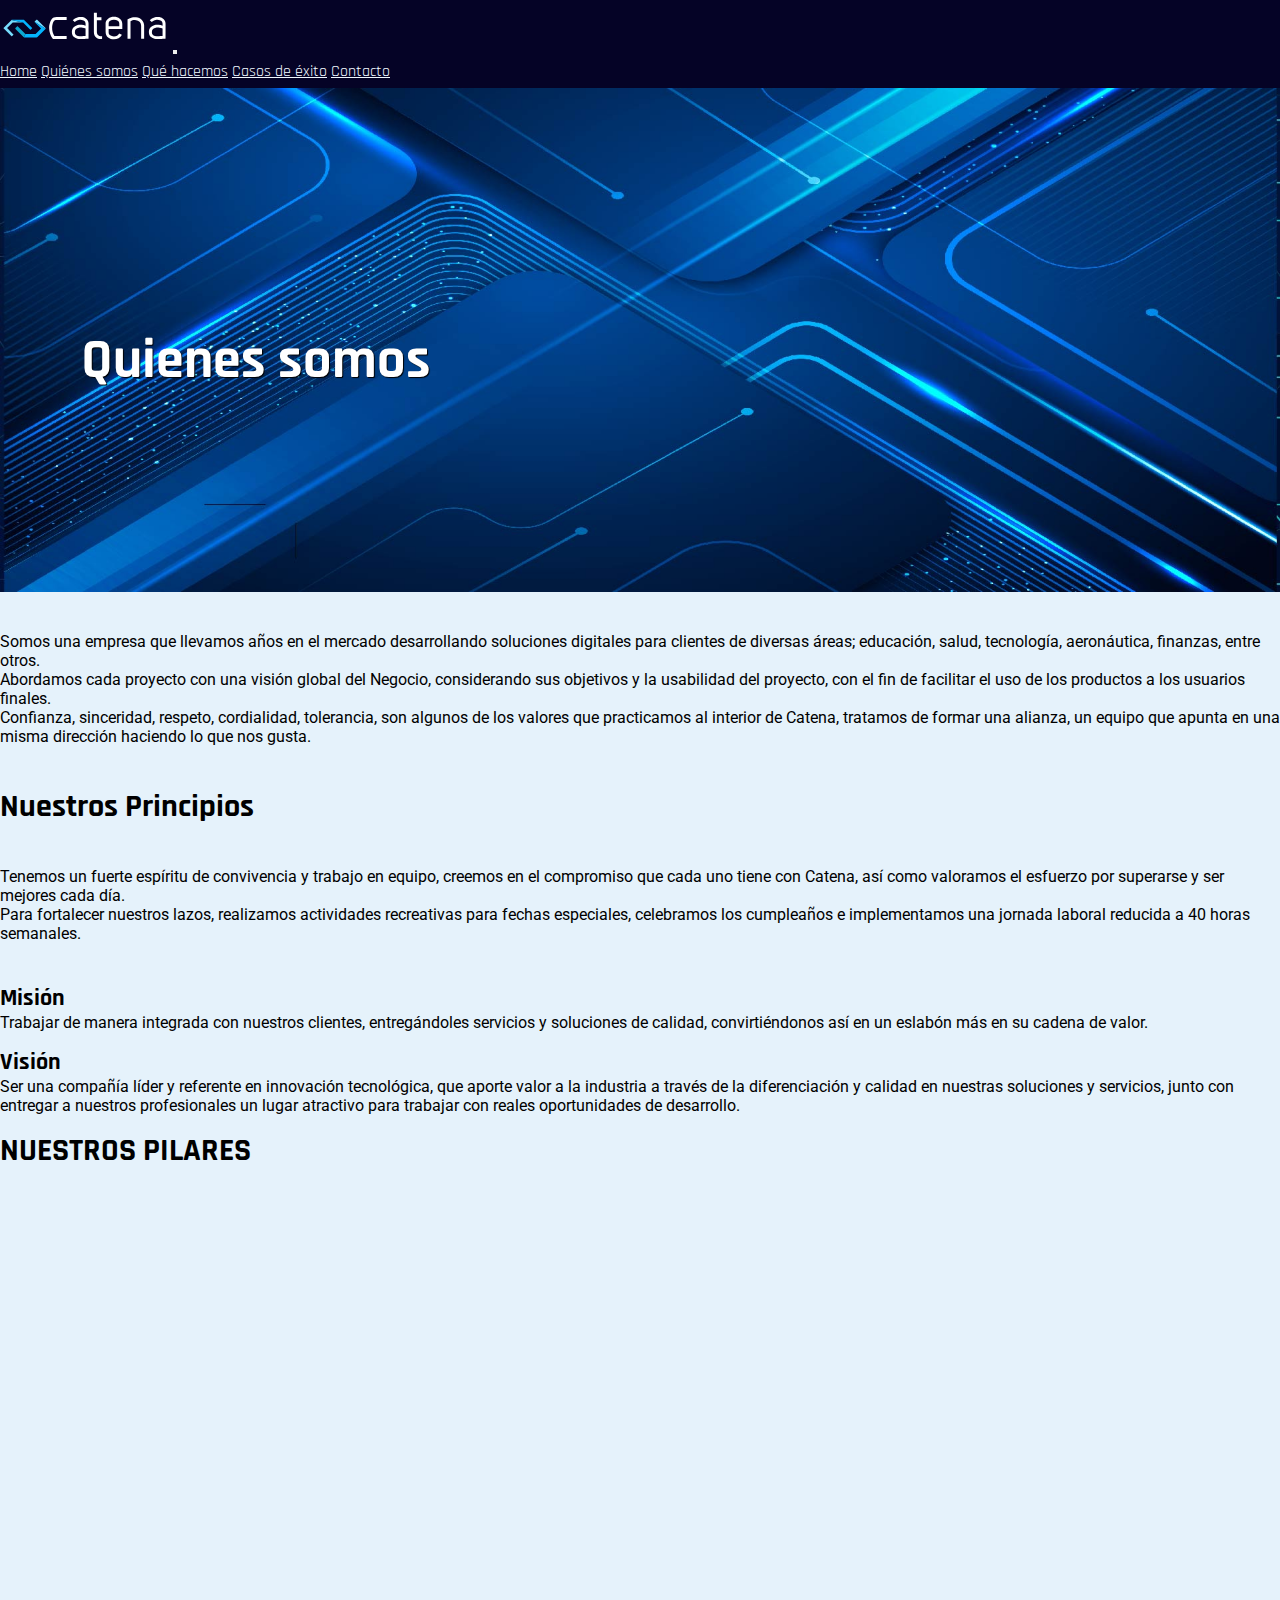
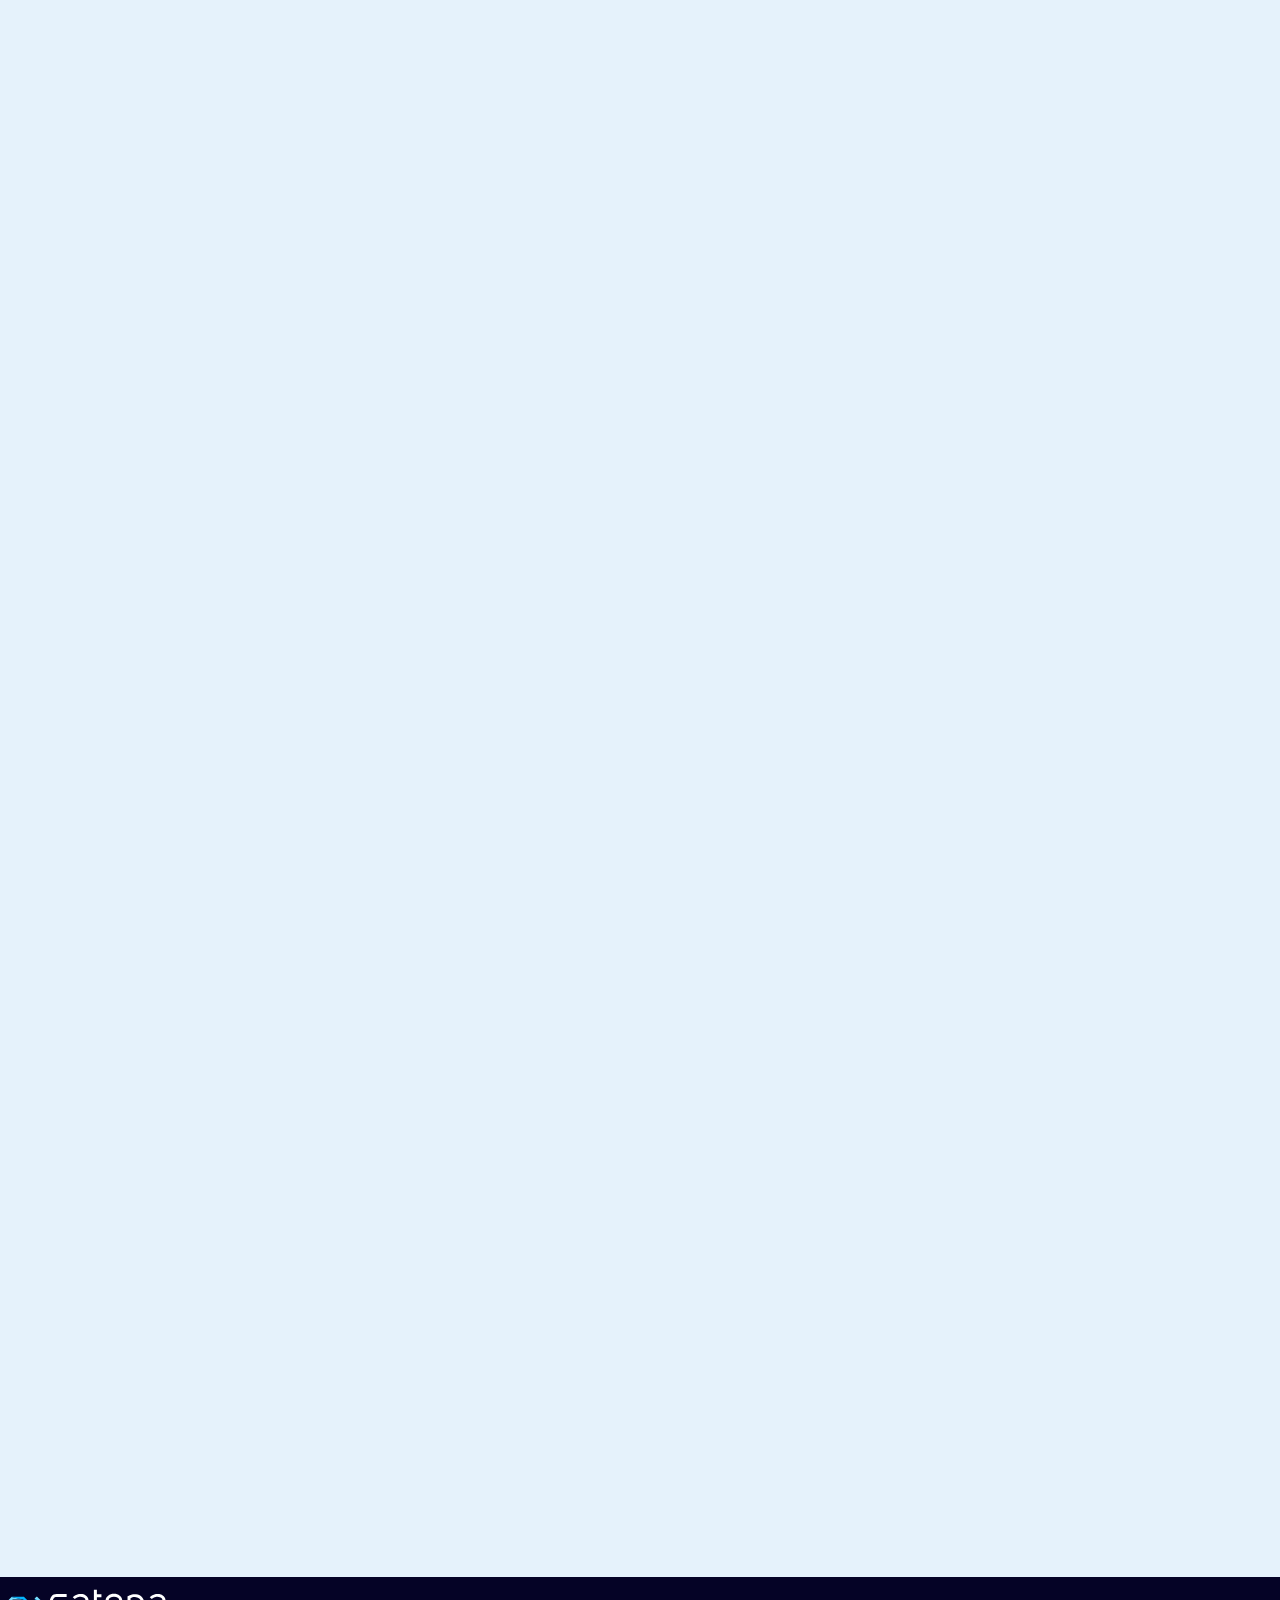
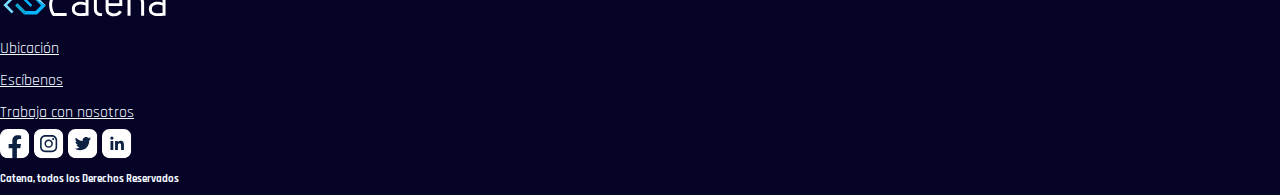
<file: pages/quienes-somos.html>
<!DOCTYPE html>
<html lang="en">

<head>
	<meta charset="UTF-8">
	<meta name="viewport" content="width=device-width, initial-scale=1.0">
	<title>Catena |Quiénes somos</title>
	<meta name="description" content="En Catena Somos una empresa que llevamos años en el mercado desarrollando soluciones digitales para clientes de
	diversas áreas.">
	<!-- tipografía -->
	<link rel="preconnect" href="https://fonts.googleapis.com">
	<link rel="preconnect" href="https://fonts.gstatic.com" crossorigin>
	<link href="https://fonts.googleapis.com/css2?family=Rajdhani:wght@500&family=Roboto:wght@300;500&display=swap"
		rel="stylesheet">
	<!--  BOOSTRAP CSS -->
	<link href="https://cdn.jsdelivr.net/npm/bootstrap@5.0.2/dist/css/bootstrap.min.css" rel="stylesheet"
		integrity="sha384-EVSTQN3/azprG1Anm3QDgpJLIm9Nao0Yz1ztcQTwFspd3yD65VohhpuuCOmLASjC" crossorigin="anonymous">
		<!-- AOS -->
	<link href="https://unpkg.com/aos@2.3.1/dist/aos.css" rel="stylesheet">
	<!-- mi css -->
	<link rel="stylesheet" href="../css/estilo.css">
</head>

<body>
	<!-- inicio encabezado -->
	<header class="navbar navbar-expand-lg navbar-dark bg-dark fixed-top">
		<div class="container">
			<!-- logo -->
			<img id="top" src="../assets/logo-catena.svg" alt="logo catena">
			<!-- fin logo -->
			<button class="navbar-toggler" type="button" data-bs-toggle="collapse" data-bs-target="#navbarNavAltMarkup"
				aria-controls="navbarNavAltMarkup" aria-expanded="false" aria-label="Toggle navigation">
				<span class="navbar-toggler-icon"></span>
			</button>
			<nav class="collapse navbar-collapse justify-content-end" id="navbarNavAltMarkup">
				<div class="navbar-nav">
					<a class="nav-link" href="../index.html">Home</a>
					<a class="nav-link active" aria-current="page" href="#">Quiénes somos</a>
					<a class="nav-link" href="./que-hacemos.html">Qué hacemos</a>
					<a class="nav-link" href="./casos-exito.html">Casos de éxito</a>
					<a class="nav-link" href="./contacto.html">Contacto</a>
				</div>
			</nav>
		</div>
	</header>
	<!-- fin encabezado -->
	<main>
		<div class="contenedor-portada"  data-aos="zoom-out" data-aos-duration="2000">
		<img id="top" src="../assets/img/portada quienes somos.jpg" alt="imagen tencológica">
		<h1 class="text-center mt-2">Quienes somos</h1>
		</div>
		<section class="container">
			<article class="espacio">
				<p>Somos una empresa que llevamos años en el mercado desarrollando soluciones digitales para clientes de
					diversas áreas; educación, salud, tecnología, aeronáutica, finanzas, entre otros.
					<br>Abordamos cada proyecto con una visión global del Negocio, considerando sus objetivos y la
					usabilidad del proyecto, con el fin de facilitar el uso de los productos a los usuarios finales.
					<br>Confianza, sinceridad, respeto, cordialidad, tolerancia, son algunos de los valores que
					practicamos
					al interior de Catena, tratamos de formar una alianza, un equipo que apunta en una misma dirección
					haciendo lo que nos gusta.
				</p>
				
			</article>
			<!--<article>
				<h2>Nuestra Historia</h2>
				<img id="top" src=" " alt="Línea de tiempo">
			</article>-->
			<article>
				<h2>Nuestros Principios</h2>
				<p  class="espacio">Tenemos un fuerte espíritu de convivencia y trabajo en equipo, creemos en el compromiso que cada uno
					tiene con Catena, así como valoramos el esfuerzo por superarse y ser mejores cada día.
					<br>Para fortalecer nuestros lazos, realizamos actividades recreativas para fechas especiales,
					celebramos los cumpleaños e implementamos una jornada laboral reducida a 40 horas semanales.
				</p>
				<h3>Misión</h3>
				<p>Trabajar de manera integrada con nuestros clientes, entregándoles servicios y soluciones de calidad,
					convirtiéndonos así en un eslabón más en su cadena de valor.</p>
				<h3>Visión</h3>
				<p>Ser una compañía líder y referente en innovación tecnológica, que aporte valor a la industria a
					través de
					la diferenciación y calidad en nuestras soluciones y servicios, junto con entregar a nuestros
					profesionales un lugar atractivo para trabajar con reales oportunidades de desarrollo.</p>
			</article>
		</section>
		<h2 class="text-center pt-4">NUESTROS PILARES</h2>
		<section class="container  d-flex flex-wrap">
			
			<article class="col-12 col-md-4" data-aos="zoom-in-down" data-aos-duration="2000">
				<img id="top" class="img-fluid" src="../assets/img/equipo.png" alt="Personas">
				<h3 class="text-center mt-2">Personas</h3>
				<p class="text-center margen">En Catena valoramos a nuestros trabajadores, velamos por sus motivaciones personales y metas
					profesionales.</p>
			</article>
			<article class="col-12 col-md-4" data-aos="zoom-in-down" data-aos-duration="2000">
				<img id="top" class="img-fluid" src="../assets/img/mejora.png" alt="Mejora Continua">
				<h3 class="text-center mt-2">Mejora Continua</h3>
				<p class="text-center margen">Trabajamos constantemente en maximizar la calidad de nuestro trabajo. Enfrentamos cada desafío en
					busca de la excelencia técnica, con profesionalismo y una mirada innovadora</p>
			</article>
			<article class="col-12 col-md-4" data-aos="zoom-in-down" data-aos-duration="2000">
				<img id="top" class="img-fluid" src="../assets/img/confianza.png" alt="Compromiso">
				<h3 class="text-center mt-2">Compromiso</h3>
				<p class="text-center margen">Nuestro compromiso es maximizar nuestras capacidades humanas y técnicas para comprometernos con la
					resolución de las necesidades de nuestros clientes.</p>
			</article>
		</section>
		<section class="card bg-dark text-white mt-2" data-aos="fade-up" data-aos-duration="2000">
			<img src="../assets/img/fondo 1.png" class="card-img" alt="fondo azul">
			<div class="container card-img-overlay d-flex align-items-center justify-content-end">
				<h2 id="text_banner" class="text-right">¿Tienes un proyecto digital en mente?</h2>
			</div>
			<!-- Botón Contacto -->
			<div class="container card-img-overlay d-flex align-items-end justify-content-end"><a class="boton_banner"
					href="">Hablemos</a>
			</div>
		</section>
	</main>
	<!-- inicio footer -->
	<footer class="bajada">
		<section class="container mt-2">
			<div class="row d-flex align-items-start">
				<div class="col-md-2">
					<!-- logo -->
					<img id="top" src="../assets/logo-catena.svg" alt="logo catena">
					<!-- fin logo -->
				</div>
				<div class="col-md-6 .col-sm-10">
					<ul>
						<li><a href="#">Ubicación</a></li>
						<li><a href="">Escíbenos</a></li>
						<li><a href="">Trabaja con nosotros</a></li>
					</ul>
				</div>
				<div class="col-md-4  align-self-center">

					<!-- Redes sociales -->
					<img src="../assets/facebook.svg" alt="logo facebook">
					<img src="../assets/instagram.svg" alt="logo instagram">
					<img src="../assets/twiter.svg" alt="logo twiter">
					<img src="../assets/linkedin.svg" alt="logo linkedin">
				</div>
		</section>
		<h4 class="text-center mt-2">Catena, todos los Derechos Reservados</h4>
		<!-- Fin Redes sociales -->
	</footer>

	<!--  BOOSTRAP JS CDN -->
	<script src="https://cdn.jsdelivr.net/npm/bootstrap@5.0.2/dist/js/bootstrap.bundle.min.js"
		integrity="sha384-MrcW6ZMFYlzcLA8Nl+NtUVF0sA7MsXsP1UyJoMp4YLEuNSfAP+JcXn/tWtIaxVXM"
		crossorigin="anonymous"></script>
<!--AOS JS-->
<script src="https://unpkg.com/aos@2.3.1/dist/aos.js"></script>
<script>
	AOS.init();
</script>
</body>

</html>
</file>
<file: css/estilo.css>
* {
  margin: 0;
  padding: 0;
}

body {
  font-family: "Roboto", sans-serif;
  background-color: rgb(229, 242, 251);
}

h1 {
  font-family: "Rajdhani", sans-serif;
  font-size: 3.5rem;
  font-weight: bold;
  margin-top: 20px;
}

h2 {
  font-family: "Rajdhani", sans-serif;
  font-size: 2rem;
  font-weight: bold;
  margin-top: 15px;
}

h3 {
  font-family: "Rajdhani", sans-serif;
  font-size: 1.5rem;
  font-weight: bold;
  margin-top: 15px;
}

h4 {
  font-family: "Rajdhani", sans-serif;
  font-size: 0.7rem;
  line-height: 2rem;
}

a {
  font-family: "Rajdhani", sans-serif;
  color: aliceblue;
  font-weight: 0;
  font-size: 1rem;
  line-height: 2rem;
}

label {
  display: block;
  float: center;
}

.text_banner {
  color: aliceblue;
}

.img-portada {
  width: 100%;
  object-fit: contain;
}

.contenedor-portada {
  position: relative;
}
.contenedor-portada img {
  display: block;
  max-width: 100%;
  height: auto;
}
.contenedor-portada h1 {
  position: absolute;
  top: 50%;
  left: 20%;
  transform: translate(-50%, -50%);
  color: white;
  font-weight: bold;
  text-shadow: 1px 1px 1px black;
}

.espacio {
  margin-top: 40px;
  margin-bottom: 40px;
}

.margen {
  margin-left: 30px;
  margin-right: 30px;
}

.centro {
  display: flex;
  justify-content: center;
  align-items: center;
  margin-bottom: 25px;
}

.boton {
  background-color: rgb(6, 3, 48);
  color: aliceblue;
  padding: 10px 20px;
  border-radius: 10px;
  text-decoration: none;
  font-size: 1rem;
}
.boton:hover {
  background-color: rgb(20, 10, 154);
  color: white;
}

.boton_banner {
  background-color: #4DA6CD;
  color: aliceblue;
  padding: 10px 20px;
  border-radius: 10px;
  text-decoration: none;
  font-size: 1.5rem;
  margin-top: 10px;
}
.boton_banner:hover {
  background-color: #056d99;
  color: azure;
}

.navbar-dark {
  background-color: rgb(5, 3, 38) !important;
}

.menu,
.submenu {
  font-size: 0;
  list-style: none;
}
.menu li,
.submenu li {
  display: inline-block;
  width: 10%;
  position: relative;
  font-size: 2rem;
}

.articulo {
  display: flex;
  align-items: center;
}
.articulo-img {
  display: flex;
  align-items: center;
  justify-content: center;
  margin-right: 10px;
  margin-bottom: 20px;
  width: 100%;
  height: auto;
  max-width: 500px;
}
.articulo-text {
  display: flex;
  align-items: center;
}

input {
  background-color: #fbfbfb;
  height: 40px;
  border-radius: 5px;
  border-style: solid;
  border-width: 1px;
  border-color: #0a48d8;
  margin-top: 10px;
  padding-left: 10px;
  margin-bottom: 20px;
}

textarea {
  background-color: #fbfbfb;
  height: 150px;
  border-radius: 5px;
  border-style: solid;
  border-width: 1px;
  border-color: #0a48d8;
  margin-top: 10px;
  padding-left: 10px;
  margin-bottom: 20px;
  padding-top: 15px;
}

.bajada {
  background-color: rgb(5, 3, 38);
  color: aliceblue;
  top: 0px;
}

/*# sourceMappingURL=estilo.css.map */
</file>
